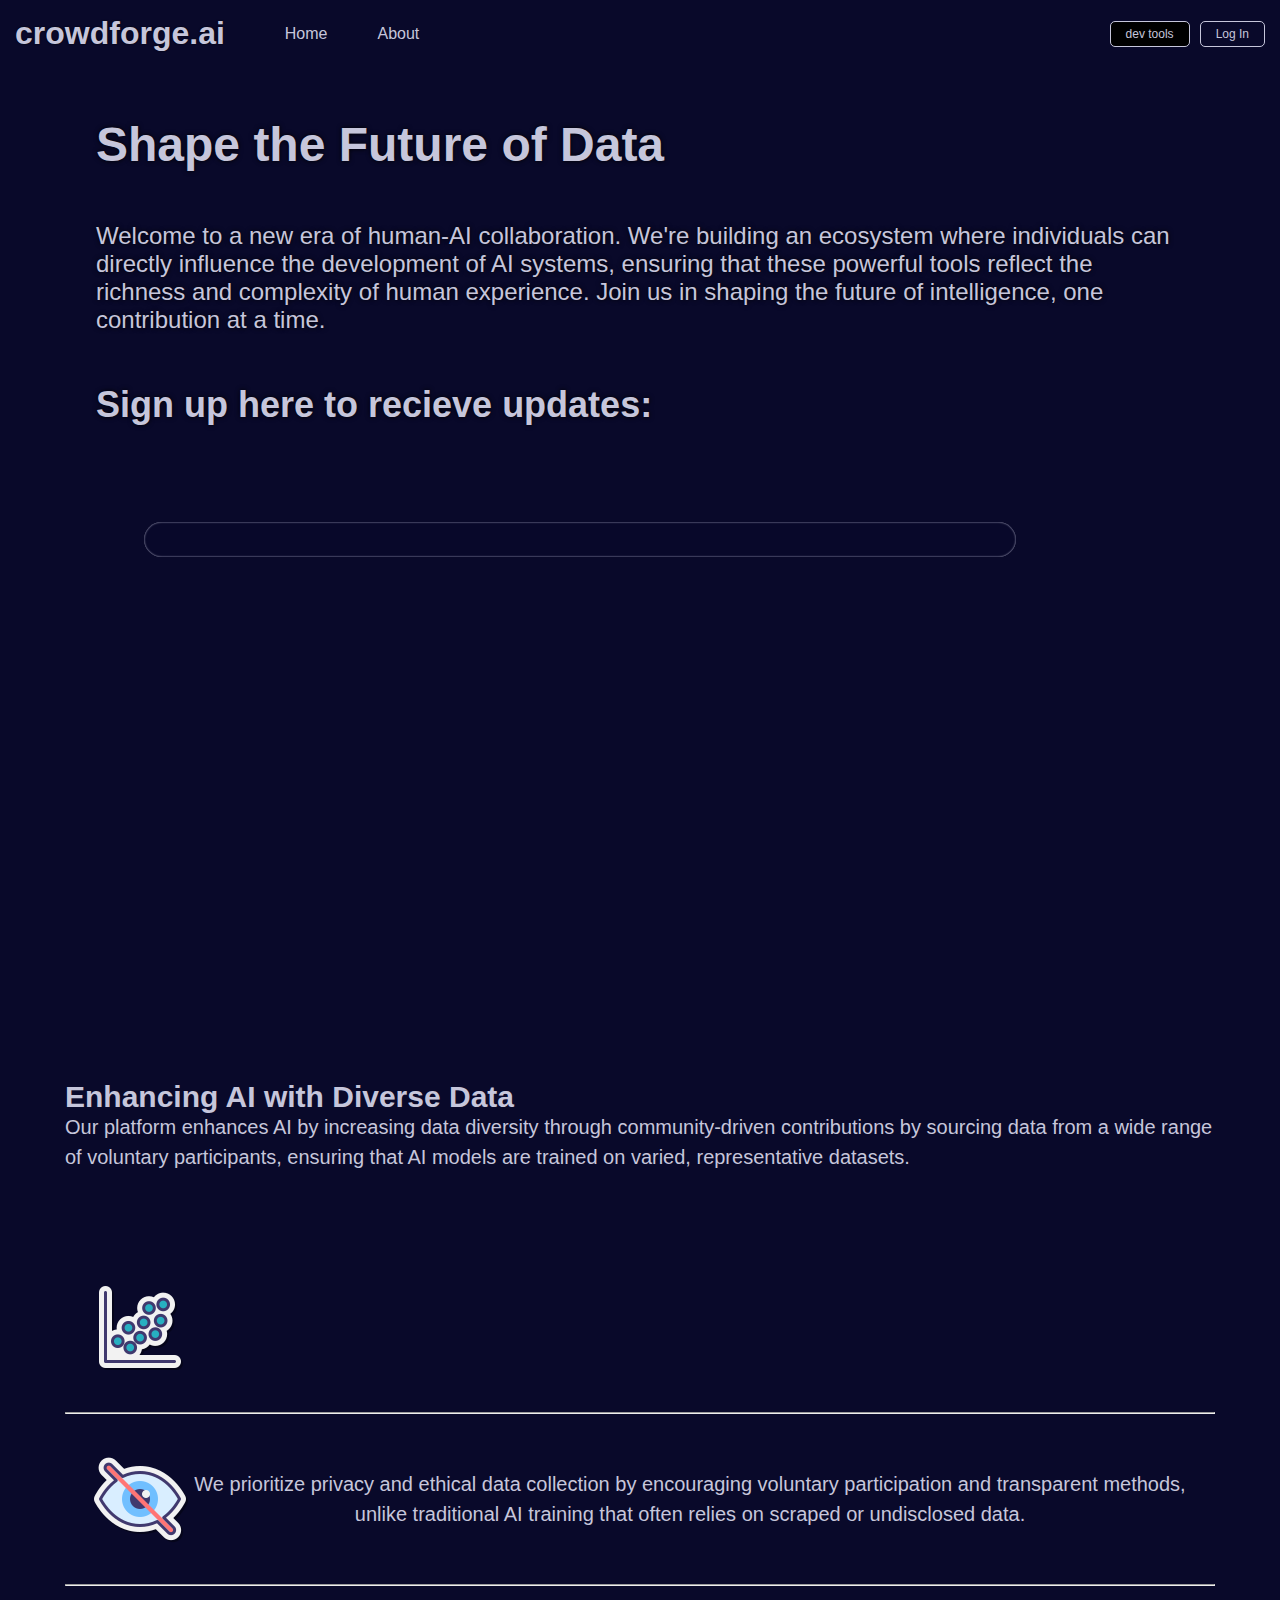
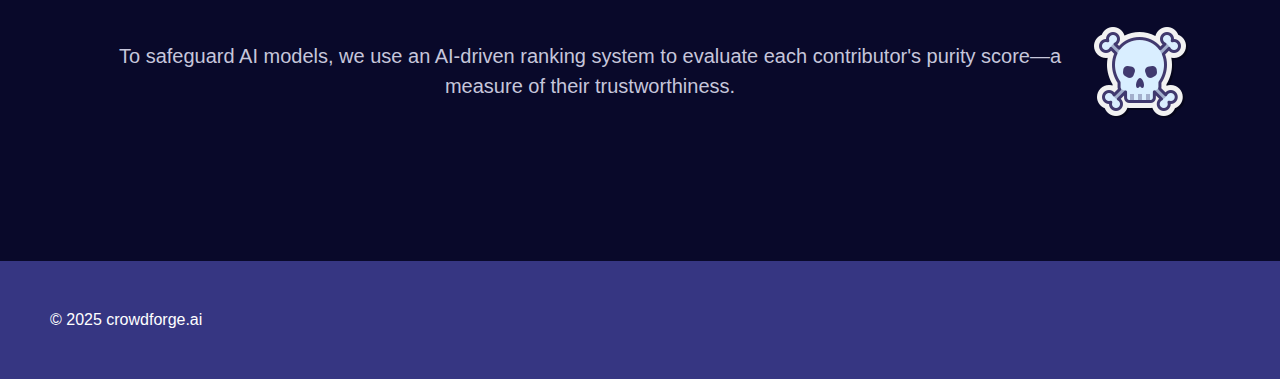
<file: public_html/index.html>
<!DOCTYPE html>
<html>
    <head>
        <title>crowdforge.ai</title>
        <meta name="viewport" content="width=device-width, initial-scale=1.0">
        <meta charset="utf-8">
        <link rel="stylesheet" href="css/reset.css">
        <link rel="stylesheet" href="css/style.css">
        <link rel="stylesheet" href="css/dev.css">
        <script type="importmap">
            {
              "imports": {
                "three": "https://cdn.jsdelivr.net/npm/three@0.174.0/build/three.module.js",
                "three/addons/": "https://cdn.jsdelivr.net/npm/three@0.174.0/examples/jsm/"
              }
            }
          </script>
          <script type="module" src="js/script.js"></script>
          <script type="module" src="js/hero.js"></script>
          <script type="module" src="js/dev.js"></script>

    </head>
    <body>
        <header>
            <nav>
                <h1>crowdforge.ai</h1>
                <ul id="pages">
                    <li><a href="index.html">Home</a></li>
                    <li>About</li>
                </ul>
                <button id="dev" class="toggleDev">
                    <span>dev tools</span>
                </button>
                <ul id="account">
                    <li>Log In</li>
                    <!-- <li>Sign Up</li> -->
                </ul>
            </nav>
        </header>
        <span id="hero">
            <div id="container">
                <h1>Shape the Future of Data</h1>
                <p>
                    Welcome to a new era of human-AI collaboration. We're building an ecosystem where individuals can directly influence the development of AI systems, ensuring that these powerful tools reflect the richness and complexity of human experience. Join us in shaping the future of intelligence, one contribution at a time.
                </p>
                <h2>Sign up here to recieve updates:</h2>
                <form action="">
                    <input type="email" name="" id=""><button><b>Submit</b></button>
                </form>
            </div>
            <div id="three"></div>
        </span>
        <main>
            <section>
                <h2>Enhancing AI with Diverse Data</h2>
                <p>Our platform enhances AI by increasing data diversity through community-driven contributions by sourcing data from a wide range of voluntary participants, ensuring that AI models are trained on varied, representative datasets.</p>
            </section>
            <section>
                <div>
                    <p>
                        
                    </p>
                    <img src="img/data.png" alt="">
                </div>
                <hr>
                <div>
                    <img src="img/privacy.png" alt="">
                    <p>
                        We prioritize privacy and ethical data collection by encouraging voluntary participation and transparent methods, unlike traditional AI training that often relies on scraped or undisclosed data.
                    </p>
                </div>
                <hr>
                <div>
                    <p>To safeguard AI models, we use an AI-driven ranking system to evaluate each contributor's purity score—a measure of their trustworthiness.</p>
                    <img src="img/poison.png" alt="">
                </div>
            </section>
        </main>
        <aside id="developerTools">
            <button class="toggleDev">close</button>
            <div class="controls">
                <div>
                    <label>
                        X: <input type="range" id="xSlider" min="-2" max="2" step="0.01" value="0">
                        <input type="number" id="xValue" min="-2" max="2" step="0.01" value="0" class="posLabel">
                    </label>
                </div>
                <div>
                    <label>
                        Y: <input type="range" id="ySlider" min="-2" max="2" step="0.01" value="0">
                        <input type="number" id="yValue" min="-2" max="2" step="0.01" value="0" class="posLabel">
                    </label>
                </div>
                <div>
                    <label>
                        Z: <input type="range" id="zSlider" min="-2" max="2" step="0.01" value="0">
                        <input type="number" id="zValue" min="-2" max="2" step="0.01" value="0" class="posLabel">
                    </label>
                </div>
            </div>
        </aside>
    </body>
    <footer>
        <p>&copy; 2025 crowdforge.ai</p>
    </footer>
</html>
</file>
<file: public_html/css/style.css>
:root {
    --primary: #09092a;
    --secondary: #c6c6db;
    --tertiary: #363682;
}

body {
    font-family: Arial, Helvetica, sans-serif;
    background-color: var(--primary);
}

header {
    display: flex;
    align-items: center;
    padding: 15px;
    color: var(--secondary);
}

header h1 {
    text-shadow: 0 0 2px black;
}

nav {
    display: flex;
    align-items: center;
    width: 100%;
    gap: 10px;
}

nav ul#pages {
    display: flex;
    gap: 50px;
    flex: 1;
    padding-inline-start: 50px;
}

nav ul#account {
    font-size: 0.75em;
    justify-content: end;
    text-align: end;
    padding: 5px 15px;
    border-radius: 5px;
    border: solid 1px var(--secondary);
    transition: background-color 500ms;
    cursor: pointer;
}

nav ul#account:hover {
    background-color: #363682;
}

button#dev {
    font-size: 0.75em;
    justify-content: end;
    text-align: end;
    padding: 5px 15px;
    border-radius: 5px;
    border: solid 1px var(--secondary);
    background-color: black;
    color: var(--secondary);
    transition: background-color 500ms;
    cursor: pointer;
}

button#dev:hover {
    background-color: var(--tertiary);
}

nav ul li {
    list-style-type: none;
}

nav ul li a {
    text-decoration: none;
    color: var(--secondary);
}

#hero {
    width: 100%;
    height: 100vh;
    /* display: block; */
    display: flex;
    justify-content: center;
    /* background: linear-gradient(0deg, var(--primary) 0%, var(--tertiary) 100%); */
}

#hero div {
    /* padding: 50px; */
    /* margin: 50px; */
    /* max-width: 800px; */
    font-size: 1.5em;
}

#hero h1, #hero h2, #hero p {
    color: var(--secondary);
    text-shadow: 0 0 5px black;
    margin-block: 50px;
}

#hero div form {
    margin: 4em 2em;
    display: flex;
}

#hero div form input, #hero div form button {
    border: none;
    padding: 10px;
    border-radius: 50px;
}

#hero div form input {
    background-color: rgba(9, 9, 42, 0.25);
    backdrop-filter: blur(5px);
    box-shadow: inset 0 0 2px var(--secondary);
    flex: 1;
    color: #c6c6db;
}

#hero div form input:focus {
    outline: none;
}

#hero div form button {
    color: var(--primary);
    width: 100px;
    margin-inline: 10px;
}

#container {
    z-index: 1;
    padding-inline: 4em;
}

#three {
    position: absolute;
    width: 100%;
    height: 100vh;
    overflow: hidden;
}



main {
    /* max-width: 1000px; */
    margin: auto;
    /* box-shadow: 0 0 5px black; */
    padding-block: 50px;
    color: var(--secondary);
}

section {
    /* box-shadow: inset 0 0 5px black; */
    margin: 50px;
    padding: 15px;
    border-radius: 15px;
    font-size: 1.25em;
    line-height: 1.5em;
}

section div {
    padding: 25px;
    display: flex;
    text-align: center;
    align-items: center;
}

footer {
    background-color: var(--tertiary);
    color: white;
    padding: 50px;
}
</file>
<file: public_html/css/dev.css>
#developerTools {
    background-color: rgba(0, 0, 0, 0.5);
    color: white;
    position: absolute;
    top: 0;
    right: 0;
    width: 25vw;
    height: 100vh;
    z-index: 10;
    display: flex;
    flex-direction: column;
    padding: 50px;
    backdrop-filter: blur(5px);
    display: none;
}

#developerTools button {
    position: absolute;
    top: 25px;
    right: 25px;
    color: white;
    cursor: pointer;
    padding: 5px 15px;
    border-radius: 5px;
    border: solid 1px var(--secondary);
}

#developerTools.controls {
    display: block;
    width: 100%;
    label {
        display: block;
    }
}

.posLabel {
    background-color: transparent;
    color: white;
    border: none;
}

/* For WebKit browsers (Chrome, Safari, Edge) */
input[type="number"]::-webkit-outer-spin-button,
input[type="number"]::-webkit-inner-spin-button {
    -webkit-appearance: none;
    margin: 0;
}

/* For Firefox */
input[type="number"] {
    -moz-appearance: textfield;
}
</file>
